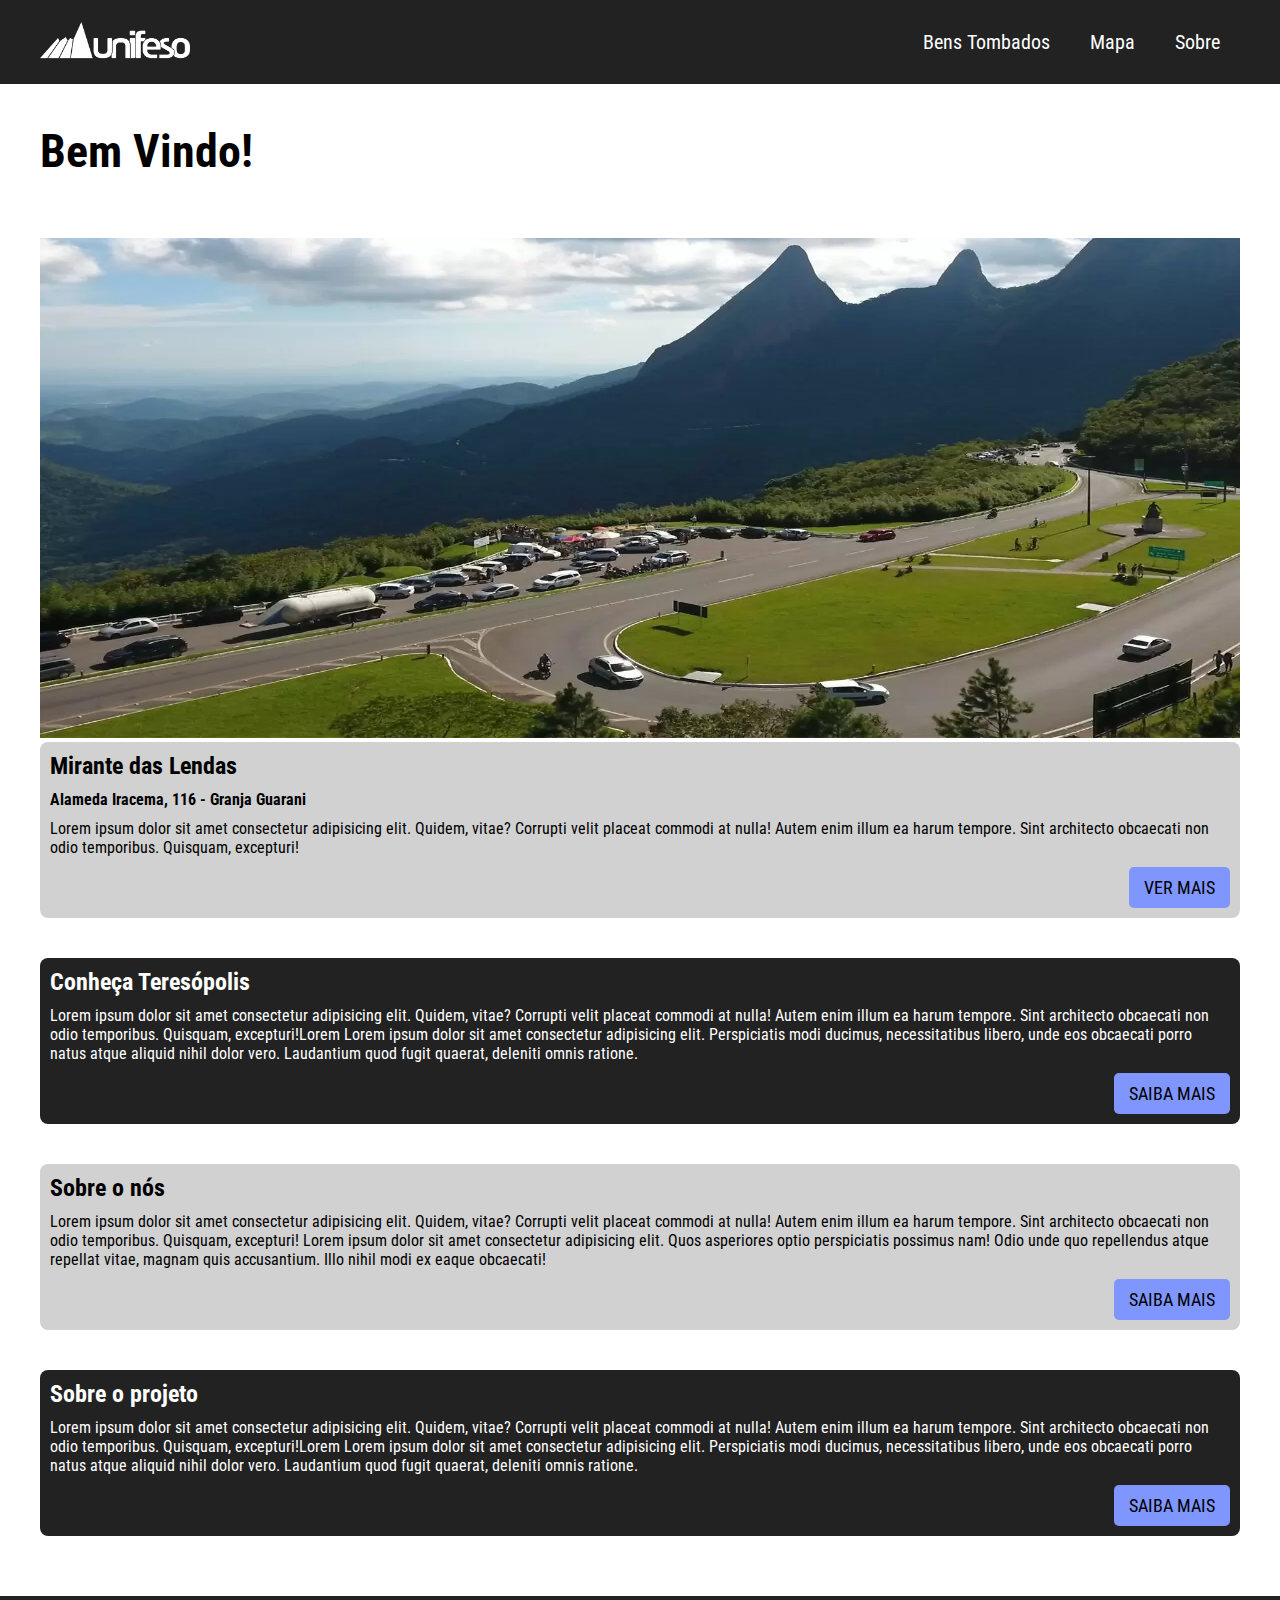
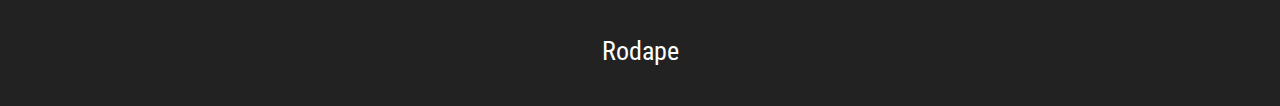
<file: index.html>
<!DOCTYPE html>
<html lang="pt-br">

<head>
  <meta charset="UTF-8">
  <meta http-equiv="X-UA-Compatible" content="IE=edge">
  <meta name="viewport" content="width=device-width, initial-scale=1.0">
  <link rel="stylesheet" href="css/home.css">
  <link rel="preconnect" href="https://fonts.googleapis.com">
  <link rel="preconnect" href="https://fonts.gstatic.com" crossorigin>
  <link href="https://fonts.googleapis.com/css2?family=Roboto+Condensed:wght@300;400;700&display=swap" rel="stylesheet">
  <title>Bens Tombados</title>
</head>

<body>
  <header class="menu-bg">
    <div class="menu">
      <div class="logo-menu">
        <a href="index.html"><img src="img/UNIFESO-BRANCO.png" alt=""></a>
      </div>
      <nav class="menu-nav">
        <ul class="menuu">
          <li><a href="bens-tomb.html">Bens Tombados</a></li>
          <li><a href="mapa.html">Mapa</a></li>
          <li><a class="abri-sub-menu" href="#">Sobre</a>
          <ul class="sub-menu d-none">
            <a href="unifeso.html">Unifeso</a>
            <a href="estatisticas.html">Projeto</a>
          </ul>
        </li>
        </ul>
        <div class="mobile">
          <span class="menu-mobile"></span>
        </div>
      </nav>
    </div>
  </header>
  <main>
    <div class="container">
      <h1 class="titulo">Bem Vindo!</h1>
      <div class="mapa flex-home">
        <img src="img/home.webp" alt="">
        <div class="flex-home-info">
          <div class="infos-endereco">
            <div class="">
              <h2 class="mb-1">Mirante das Lendas</h2>
              <div class="">
                <div>
                  <p class="mb-1 bold">Alameda Iracema, 116 - Granja Guarani</p>
                  <p class="mb-1">Lorem ipsum dolor sit amet consectetur adipisicing elit. Quidem, vitae? Corrupti velit placeat commodi at nulla! Autem enim illum ea harum tempore. Sint architecto obcaecati non odio temporibus. Quisquam, excepturi!</p>
                </div>
                <div class="btn-home">
                  <button>VER MAIS</button>
                </div>
              </div>
            </div>
          </div>
        </div>
      </div>
      <div class="flex-home-info-black">
        <div class="infos-endereco">
          <div class="">
            <h2 class="mb-1">Conheça Teresópolis</h2>
            <div class="">
              <div>
                <p class="mb-1">Lorem ipsum dolor sit amet consectetur adipisicing elit. Quidem, vitae? Corrupti velit placeat commodi at nulla! Autem enim illum ea harum tempore. Sint architecto obcaecati non odio temporibus. Quisquam, excepturi!Lorem Lorem ipsum dolor sit amet consectetur adipisicing elit. Perspiciatis modi ducimus, necessitatibus libero, unde eos obcaecati porro natus atque aliquid nihil dolor vero. Laudantium quod fugit quaerat, deleniti omnis ratione.</p>
              </div>
              <div class="btn-home">
                <button>SAIBA MAIS</button>
              </div>
            </div>
          </div>
        </div>
      </div>
      <div class="flex-home-info ajute-m">
        <div class="infos-endereco">
          <div class="">
            <h2 class="mb-1">Sobre o nós</h2>
            <div class="">
              <div>
                <p class="mb-1">Lorem ipsum dolor sit amet consectetur adipisicing elit. Quidem, vitae? Corrupti velit placeat commodi at nulla! Autem enim illum ea harum tempore. Sint architecto obcaecati non odio temporibus. Quisquam, excepturi! Lorem ipsum dolor sit amet consectetur adipisicing elit. Quos asperiores optio perspiciatis possimus nam! Odio unde quo repellendus atque repellat vitae, magnam quis accusantium. Illo nihil modi ex eaque obcaecati!</p>
              </div>
              <div class="btn-home">
                <button>SAIBA MAIS</button>
              </div>
            </div>
          </div>
        </div>
      </div>
      <div class="flex-home-info-black">
        <div class="infos-endereco">
          <div class="">
            <h2 class="mb-1">Sobre o projeto</h2>
            <div class="">
              <div>
                <p class="mb-1">Lorem ipsum dolor sit amet consectetur adipisicing elit. Quidem, vitae? Corrupti velit placeat commodi at nulla! Autem enim illum ea harum tempore. Sint architecto obcaecati non odio temporibus. Quisquam, excepturi!Lorem Lorem ipsum dolor sit amet consectetur adipisicing elit. Perspiciatis modi ducimus, necessitatibus libero, unde eos obcaecati porro natus atque aliquid nihil dolor vero. Laudantium quod fugit quaerat, deleniti omnis ratione.</p>
              </div>
              <div class="btn-home">
                <button>SAIBA MAIS</button>
              </div>
            </div>
          </div>
        </div>
      </div>
    </div>
  </main>
  <footer>
    <p>Rodape</p>
  </footer>
  <script src="js.js"></script>
</body>

</html>
</file>
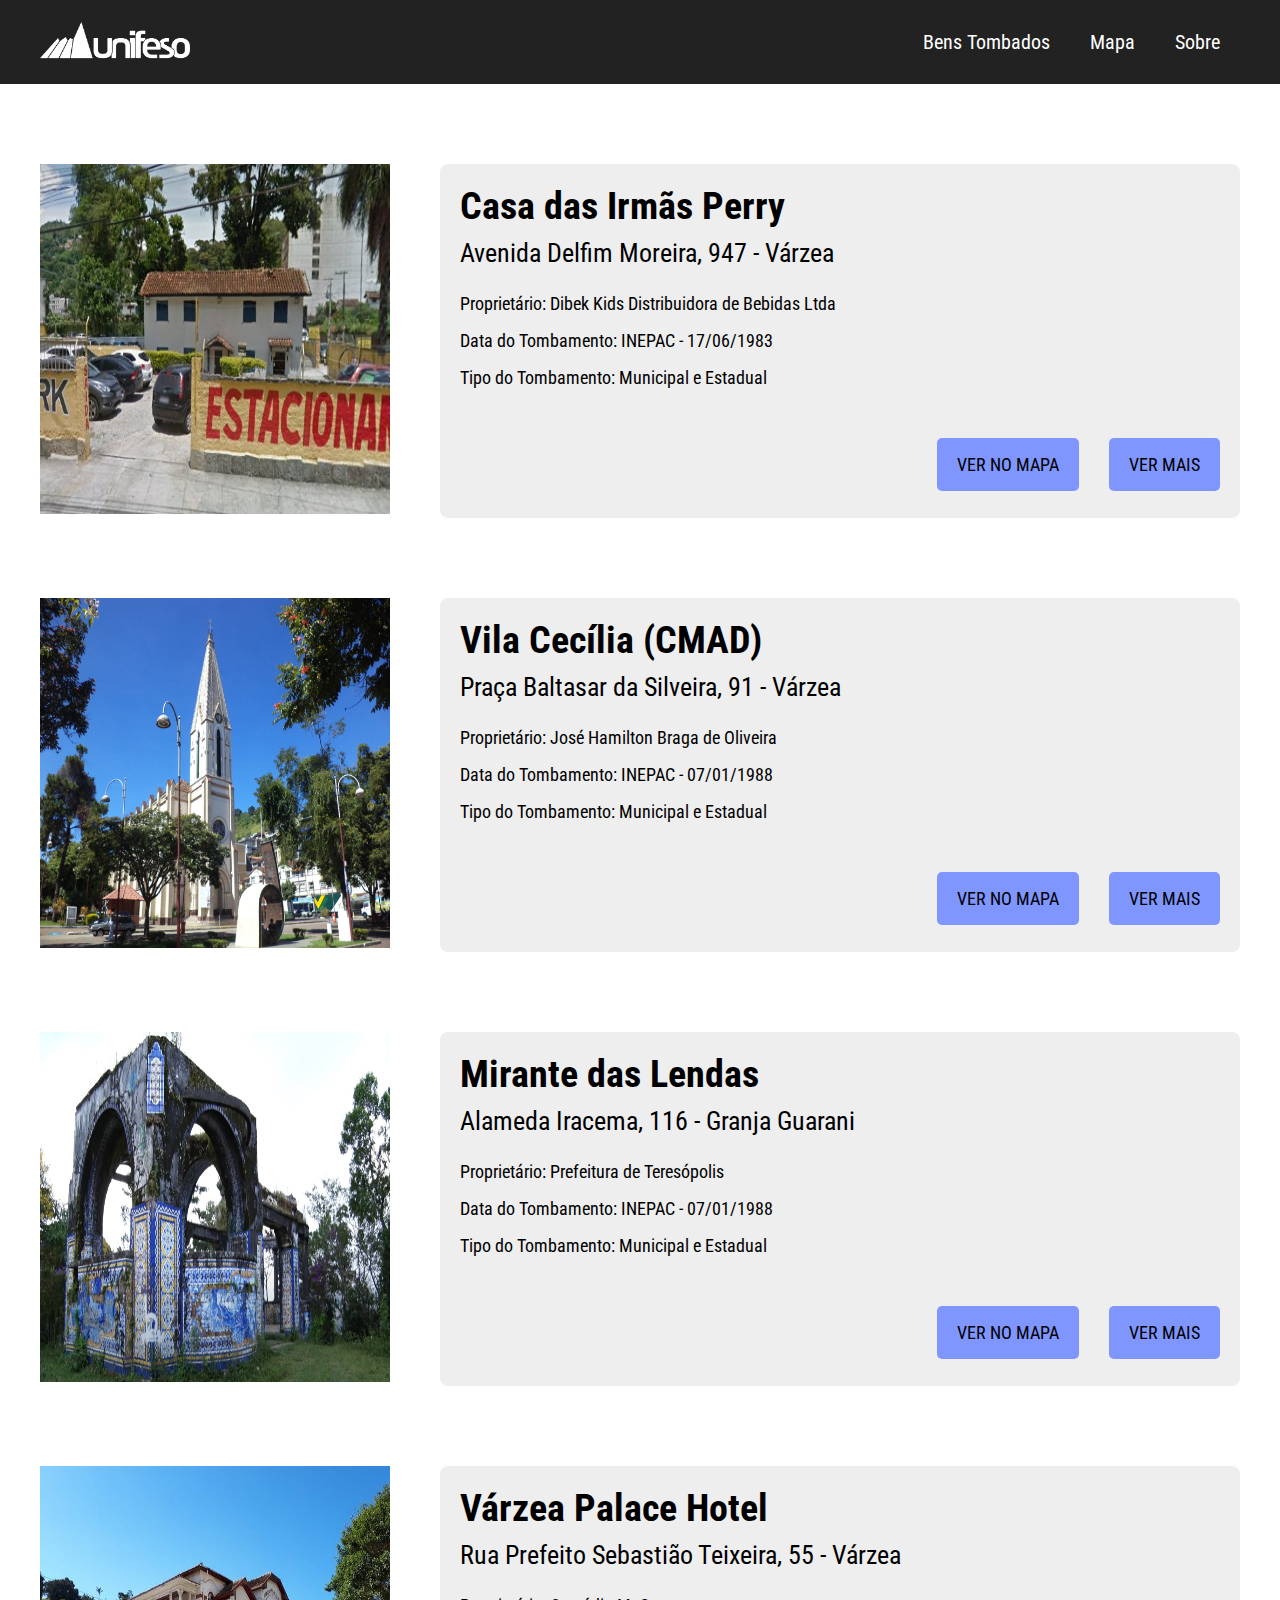
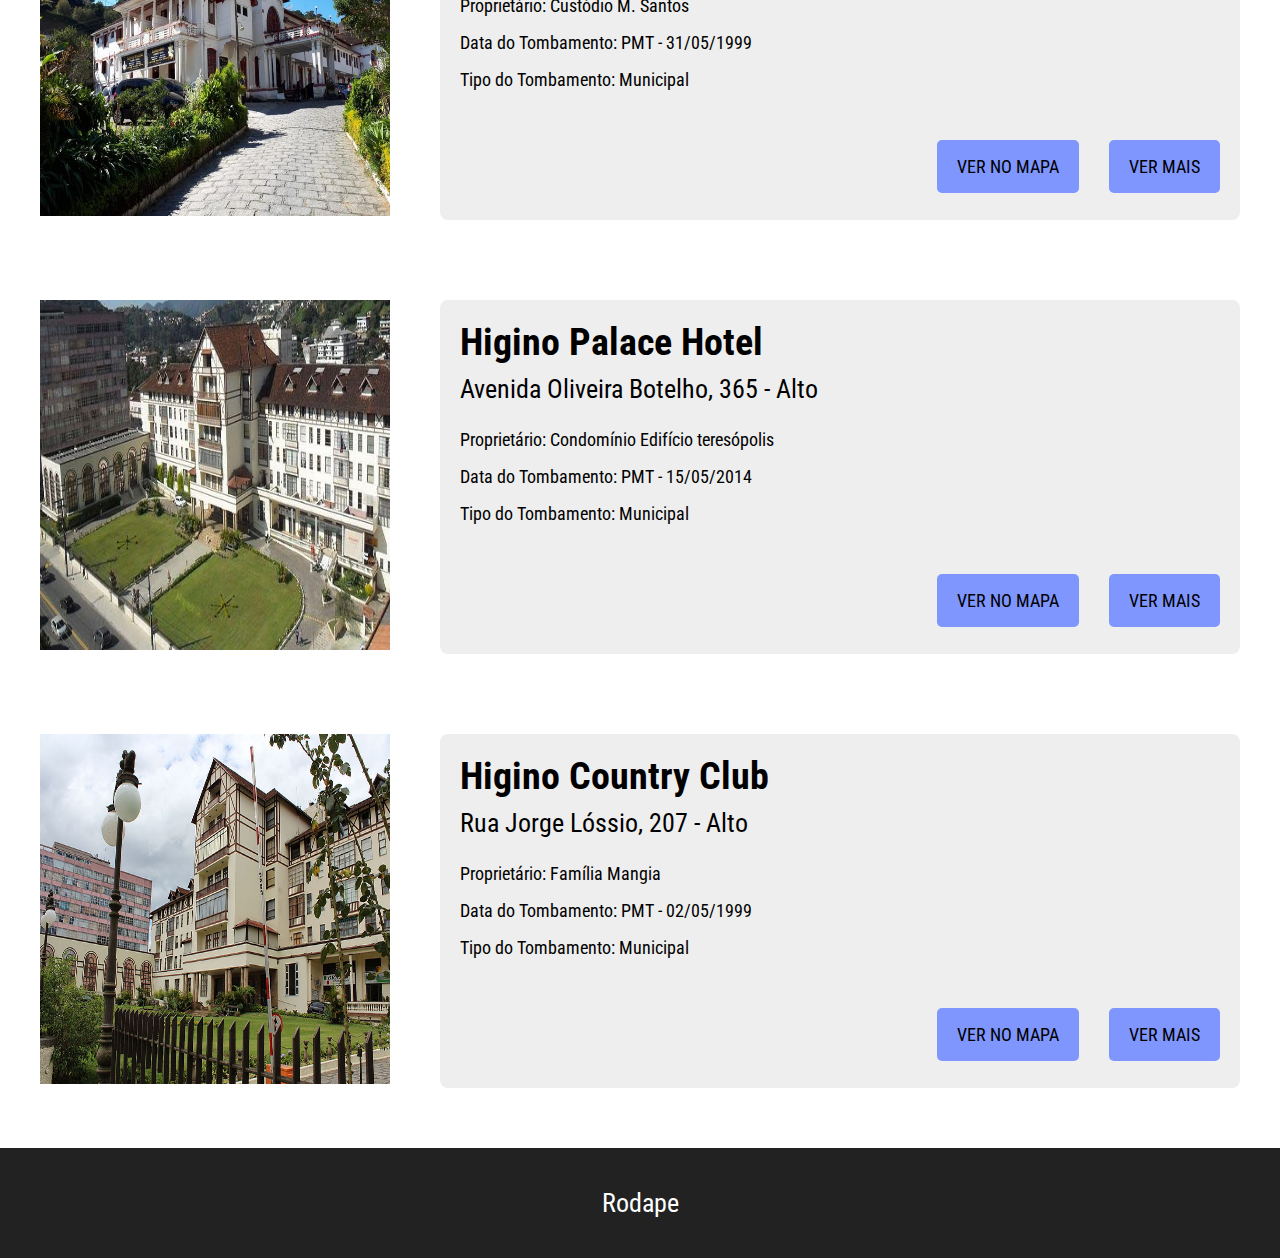
<file: bens-tomb.html>
<!DOCTYPE html>
<html lang="pt-br">

<head>
  <meta charset="UTF-8">
  <meta http-equiv="X-UA-Compatible" content="IE=edge">
  <meta name="viewport" content="width=device-width, initial-scale=1.0">
  <link rel="stylesheet" href="css/bens-tomabados.css">
  <link rel="preconnect" href="https://fonts.googleapis.com">
  <link rel="preconnect" href="https://fonts.gstatic.com" crossorigin>
  <link href="https://fonts.googleapis.com/css2?family=Roboto+Condensed:wght@300;400;700&display=swap" rel="stylesheet">
  <title>Bens Tombados</title>
</head>

<body>
  <header class="menu-bg">
    <div class="menu">
      <div class="logo-menu">
        <a href="index.html"><img src="img/UNIFESO-BRANCO.png" alt=""></a>
      </div>
      <nav class="menu-nav">
        <ul class="menuu">
          <li><a href="index.html">Bens Tombados</a></li>
          <li><a href="mapa.html">Mapa</a></li>
          <li><a class="abri-sub-menu" href="#">Sobre</a>
          <ul class="sub-menu d-none">
            <a href="unifeso.html">Unifeso</a>
            <a href="estatisticas.html">Projeto</a>
          </ul>
        </li>
        </ul>
        <div class="mobile">
          <span class="menu-mobile"></span>
        </div>
      </nav>
    </div>
  </header>
  <main>
    <div class="container">
      <div class="conteudo-lista">
        <div class="conteudo-img">
          <img src="img/img-patri2.jfif" alt="">
        </div>
        <div class="conteudo-info">
          <div class="info-endereco">
            <h2>Casa das Irmãs Perry</h2>
            <p>Avenida Delfim Moreira, 947 - Várzea</p>
          </div>
          <div class="info-adicional">
            <p>Proprietário: Dibek Kids Distribuidora de Bebidas Ltda</p>
            <p>Data do Tombamento: INEPAC - 17/06/1983</p>
            <p>Tipo do Tombamento: Municipal e Estadual </p>
          </div>
          <div class="info-botoes">
            <a class="botao-nav" href="galeria.html"> VER NO MAPA</a>
            <button>VER MAIS</button>
          </div>
        </div>
      </div>
      <div class="conteudo-lista">
        <div class="conteudo-img">
          <img src="img/img4-patri.jpg" alt="">
        </div>
        <div class="conteudo-info">
          <div class="info-endereco">
            <h2>Vila Cecília (CMAD)</h2>
            <p>Praça Baltasar da Silveira, 91 - Várzea</p>
          </div>
          <div class="info-adicional">
            <p>Proprietário: José Hamilton Braga de Oliveira</p>
            <p>Data do Tombamento: INEPAC - 07/01/1988</p>
            <p>Tipo do Tombamento: Municipal e Estadual </p>
          </div>
          <div class="info-botoes">
            <a class="botao-nav" href="galeria.html"> VER NO MAPA</a>
            <button>VER MAIS</button>
          </div>
        </div>
      </div>
      <div class="conteudo-lista">
        <div class="conteudo-img">
          <img src="img/img5-patri.jfif" alt="">
        </div>
        <div class="conteudo-info">
          <div class="info-endereco">
            <h2>Mirante das Lendas</h2>
            <p>Alameda Iracema, 116 - Granja Guarani</p>
          </div>
          <div class="info-adicional">
            <p>Proprietário: Prefeitura de Teresópolis</p>
            <p>Data do Tombamento: INEPAC - 07/01/1988</p>
            <p>Tipo do Tombamento: Municipal e Estadual </p>
          </div>
          <div class="info-botoes">
            <a class="botao-nav" href="galeria.html"> VER NO MAPA</a>
            <button>VER MAIS</button>
          </div>
        </div>
      </div>
      <div class="conteudo-lista">
        <div class="conteudo-img">
          <img src="img/img3-patri.jfif" alt="">
        </div>
        <div class="conteudo-info">
          <div class="info-endereco">
            <h2>Várzea Palace Hotel</h2>
            <p>Rua Prefeito Sebastião Teixeira, 55 - Várzea</p>
          </div>
          <div class="info-adicional">
            <p>Proprietário: Custódio M. Santos</p>
            <p>Data do Tombamento: PMT - 31/05/1999</p>
            <p>Tipo do Tombamento: Municipal</p>
          </div>
          <div class="info-botoes">
            <button>VER NO MAPA</button>
            <button>VER MAIS</button>
          </div>
        </div>
      </div>
      <div class="conteudo-lista">
        <div class="conteudo-img">
          <img src="img/img2-patri.jfif" alt="">
        </div>
        <div class="conteudo-info">
          <div class="info-endereco">
            <h2>Higino Palace Hotel</h2>
            <p>Avenida Oliveira Botelho, 365 - Alto</p>
          </div>
          <div class="info-adicional">
            <p>Proprietário: Condomínio Edifício teresópolis</p>
            <p>Data do Tombamento: PMT - 15/05/2014</p>
            <p>Tipo do Tombamento: Municipal</p>
          </div>
          <div class="info-botoes">
            <button>VER NO MAPA</button>
            <button>VER MAIS</button>
          </div>
        </div>
      </div>
      <div class="conteudo-lista">
        <div class="conteudo-img">
          <img src="img/img6-patri.jpg" alt="">
        </div>
        <div class="conteudo-info">
          <div class="info-endereco">
            <h2>Higino Country Club</h2>
            <p>Rua Jorge Lóssio, 207 - Alto</p>
          </div>
          <div class="info-adicional">
            <p>Proprietário: Família Mangia</p>
            <p>Data do Tombamento: PMT - 02/05/1999</p>
            <p>Tipo do Tombamento: Municipal</p>
          </div>
          <div class="info-botoes">
            <button>VER NO MAPA</button>
            <button>VER MAIS</button>
          </div>
        </div>
      </div>
    </div>
  </main>
  <footer>
    <p>Rodape</p>
  </footer>

  <script src="js.js"></script>
</body>

</html>
</file>
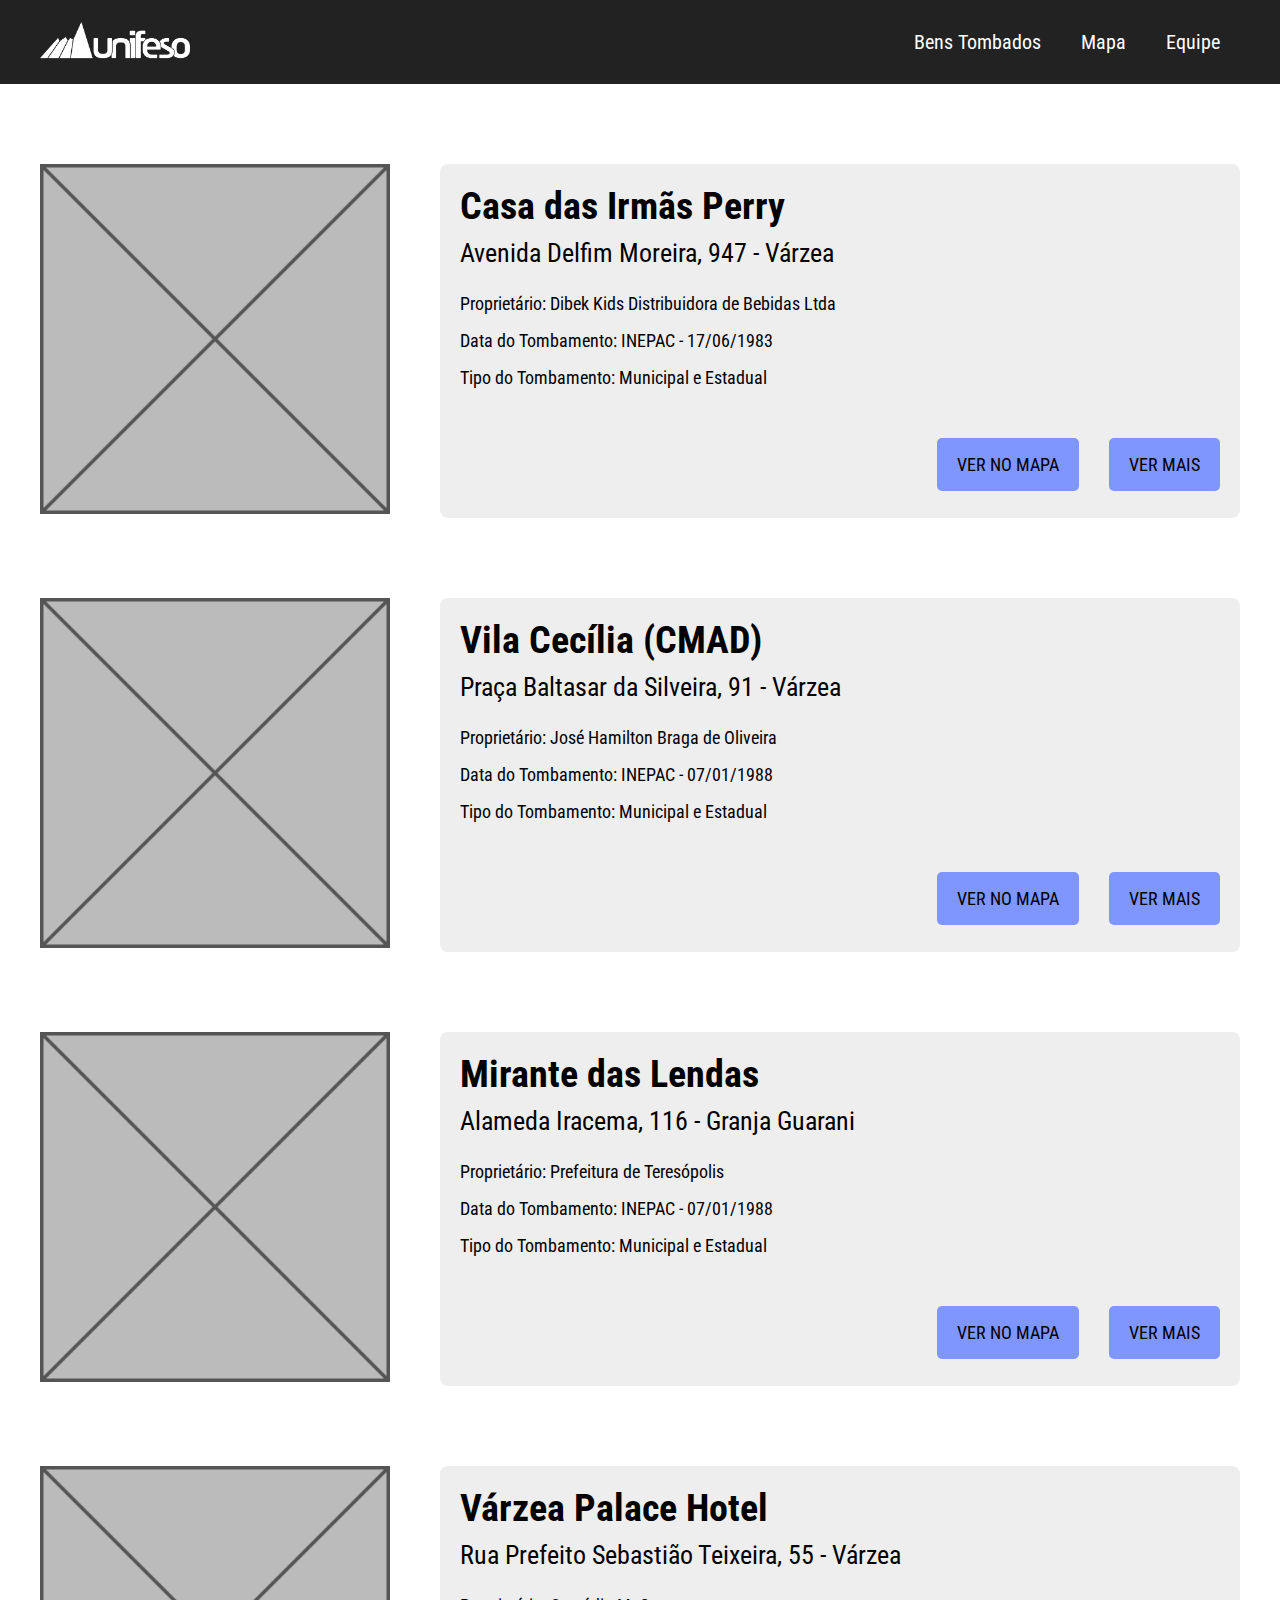
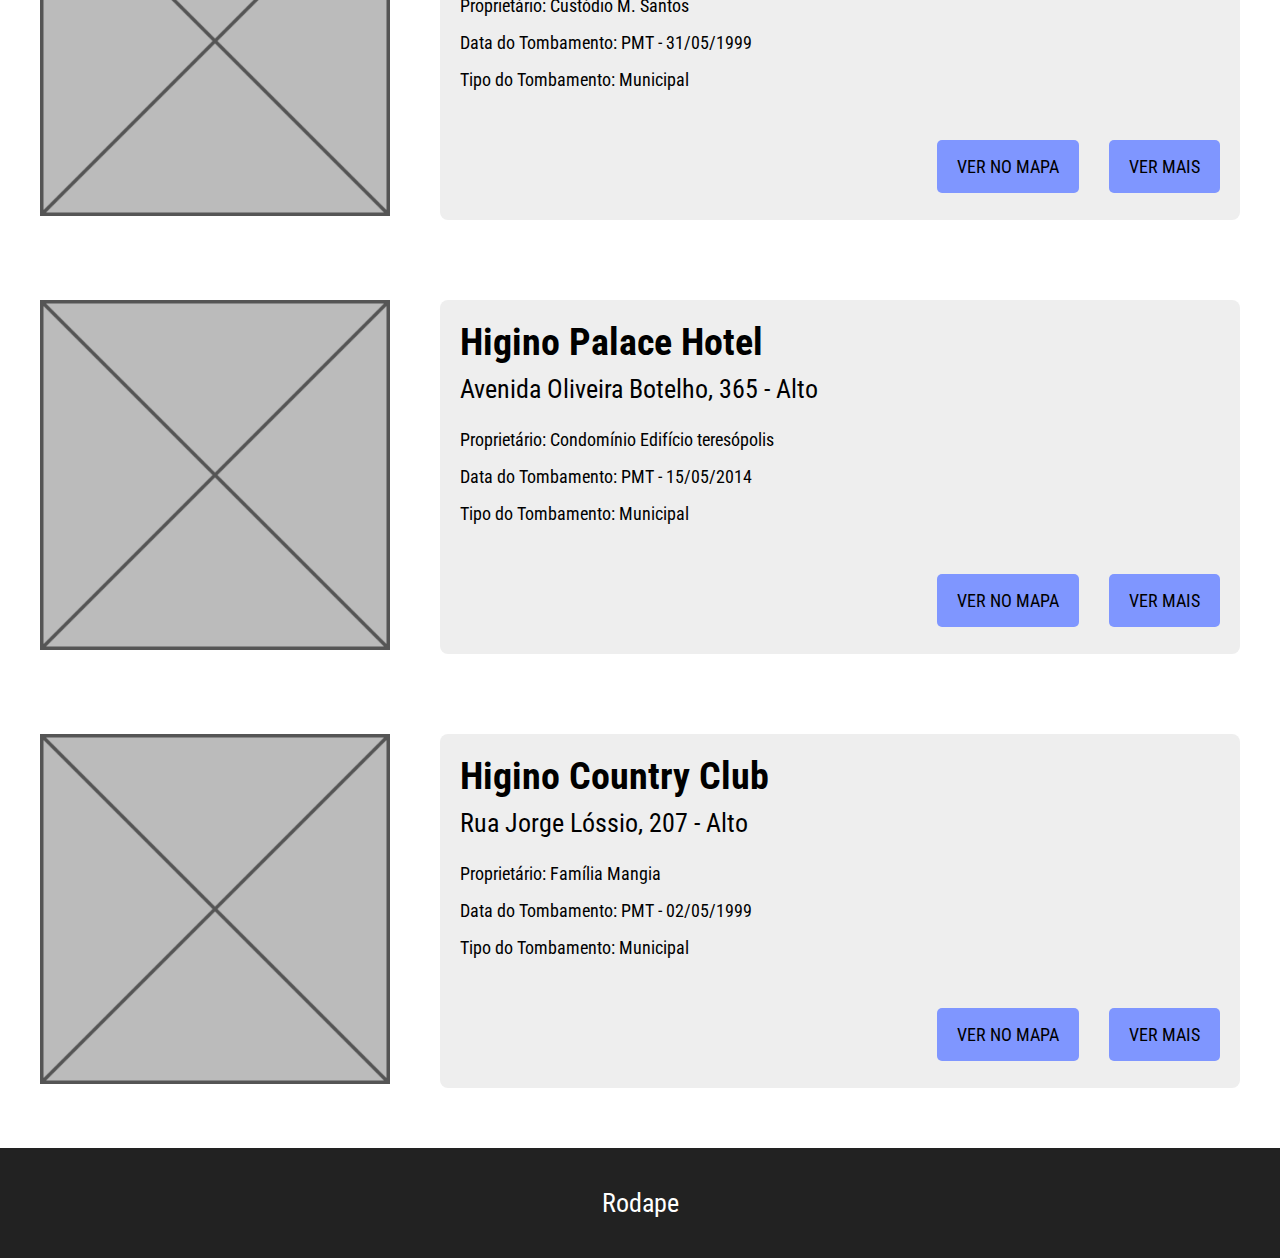
<file: bens-tombados.html>
<!DOCTYPE html>
<html lang="pt-br">

<head>
  <meta charset="UTF-8">
  <meta http-equiv="X-UA-Compatible" content="IE=edge">
  <meta name="viewport" content="width=device-width, initial-scale=1.0">
  <link rel="stylesheet" href="css/bens-tomabados.css">
  <link rel="preconnect" href="https://fonts.googleapis.com">
  <link rel="preconnect" href="https://fonts.gstatic.com" crossorigin>
  <link href="https://fonts.googleapis.com/css2?family=Roboto+Condensed:wght@300;400;700&display=swap" rel="stylesheet">
  <title>Bens Tombados</title>
</head>

<body>
  <header class="menu-bg">
    <div class="menu">
      <div class="logo-menu">
        <a href="bens-tombados.html"><img src="img/UNIFESO-BRANCO.png" alt=""></a>
      </div>
      <nav class="menu-nav">
        <ul>
          <li><a href="bens-tombados.html">Bens Tombados</a></li>
          <li><a href="mapa.html">Mapa</a></li>
          <li><a href="equipe.html">Equipe</a></li>
        </ul>
      </nav>
    </div>
  </header>
  <main>
    <div class="container">
      <div class="conteudo-lista">
        <div class="conteudo-img">
          <img src="img/foto.png" alt="">
        </div>
        <div class="conteudo-info">
          <div class="info-endereco">
            <h2>Casa das Irmãs Perry</h2>
            <p>Avenida Delfim Moreira, 947 - Várzea</p>
          </div>
          <div class="info-adicional">
            <p>Proprietário: Dibek Kids Distribuidora de Bebidas Ltda</p>
            <p>Data do Tombamento: INEPAC - 17/06/1983</p>
            <p>Tipo do Tombamento: Municipal e Estadual </p>
          </div>
          <div class="info-botoes">
            <a class="botao-nav" href="galeria.html"> VER NO MAPA</a>
            <button>VER MAIS</button>
          </div>
        </div>
      </div>
      <div class="conteudo-lista">
        <div class="conteudo-img">
          <img src="img/foto.png" alt="">
        </div>
        <div class="conteudo-info">
          <div class="info-endereco">
            <h2>Vila Cecília (CMAD)</h2>
            <p>Praça Baltasar da Silveira, 91 - Várzea</p>
          </div>
          <div class="info-adicional">
            <p>Proprietário: José Hamilton Braga de Oliveira</p>
            <p>Data do Tombamento: INEPAC - 07/01/1988</p>
            <p>Tipo do Tombamento: Municipal e Estadual </p>
          </div>
          <div class="info-botoes">
            <a class="botao-nav" href="galeria.html"> VER NO MAPA</a>
            <button>VER MAIS</button>
          </div>
        </div>
      </div>
      <div class="conteudo-lista">
        <div class="conteudo-img">
          <img src="img/foto.png" alt="">
        </div>
        <div class="conteudo-info">
          <div class="info-endereco">
            <h2>Mirante das Lendas</h2>
            <p>Alameda Iracema, 116 - Granja Guarani</p>
          </div>
          <div class="info-adicional">
            <p>Proprietário: Prefeitura de Teresópolis</p>
            <p>Data do Tombamento: INEPAC - 07/01/1988</p>
            <p>Tipo do Tombamento: Municipal e Estadual </p>
          </div>
          <div class="info-botoes">
            <a class="botao-nav" href="galeria.html"> VER NO MAPA</a>
            <button>VER MAIS</button>
          </div>
        </div>
      </div>
      <div class="conteudo-lista">
        <div class="conteudo-img">
          <img src="img/foto.png" alt="">
        </div>
        <div class="conteudo-info">
          <div class="info-endereco">
            <h2>Várzea Palace Hotel</h2>
            <p>Rua Prefeito Sebastião Teixeira, 55 - Várzea</p>
          </div>
          <div class="info-adicional">
            <p>Proprietário: Custódio M. Santos</p>
            <p>Data do Tombamento: PMT - 31/05/1999</p>
            <p>Tipo do Tombamento: Municipal</p>
          </div>
          <div class="info-botoes">
            <button>VER NO MAPA</button>
            <button>VER MAIS</button>
          </div>
        </div>
      </div>
      <div class="conteudo-lista">
        <div class="conteudo-img">
          <img src="img/foto.png" alt="">
        </div>
        <div class="conteudo-info">
          <div class="info-endereco">
            <h2>Higino Palace Hotel</h2>
            <p>Avenida Oliveira Botelho, 365 - Alto</p>
          </div>
          <div class="info-adicional">
            <p>Proprietário: Condomínio Edifício teresópolis</p>
            <p>Data do Tombamento: PMT - 15/05/2014</p>
            <p>Tipo do Tombamento: Municipal</p>
          </div>
          <div class="info-botoes">
            <button>VER NO MAPA</button>
            <button>VER MAIS</button>
          </div>
        </div>
      </div>
      <div class="conteudo-lista">
        <div class="conteudo-img">
          <img src="img/foto.png" alt="">
        </div>
        <div class="conteudo-info">
          <div class="info-endereco">
            <h2>Higino Country Club</h2>
            <p>Rua Jorge Lóssio, 207 - Alto</p>
          </div>
          <div class="info-adicional">
            <p>Proprietário: Família Mangia</p>
            <p>Data do Tombamento: PMT - 02/05/1999</p>
            <p>Tipo do Tombamento: Municipal</p>
          </div>
          <div class="info-botoes">
            <button>VER NO MAPA</button>
            <button>VER MAIS</button>
          </div>
        </div>
      </div>
    </div>
  </main>
  <footer>
    <p>Rodape</p>
  </footer>
</body>

</html>
</file>
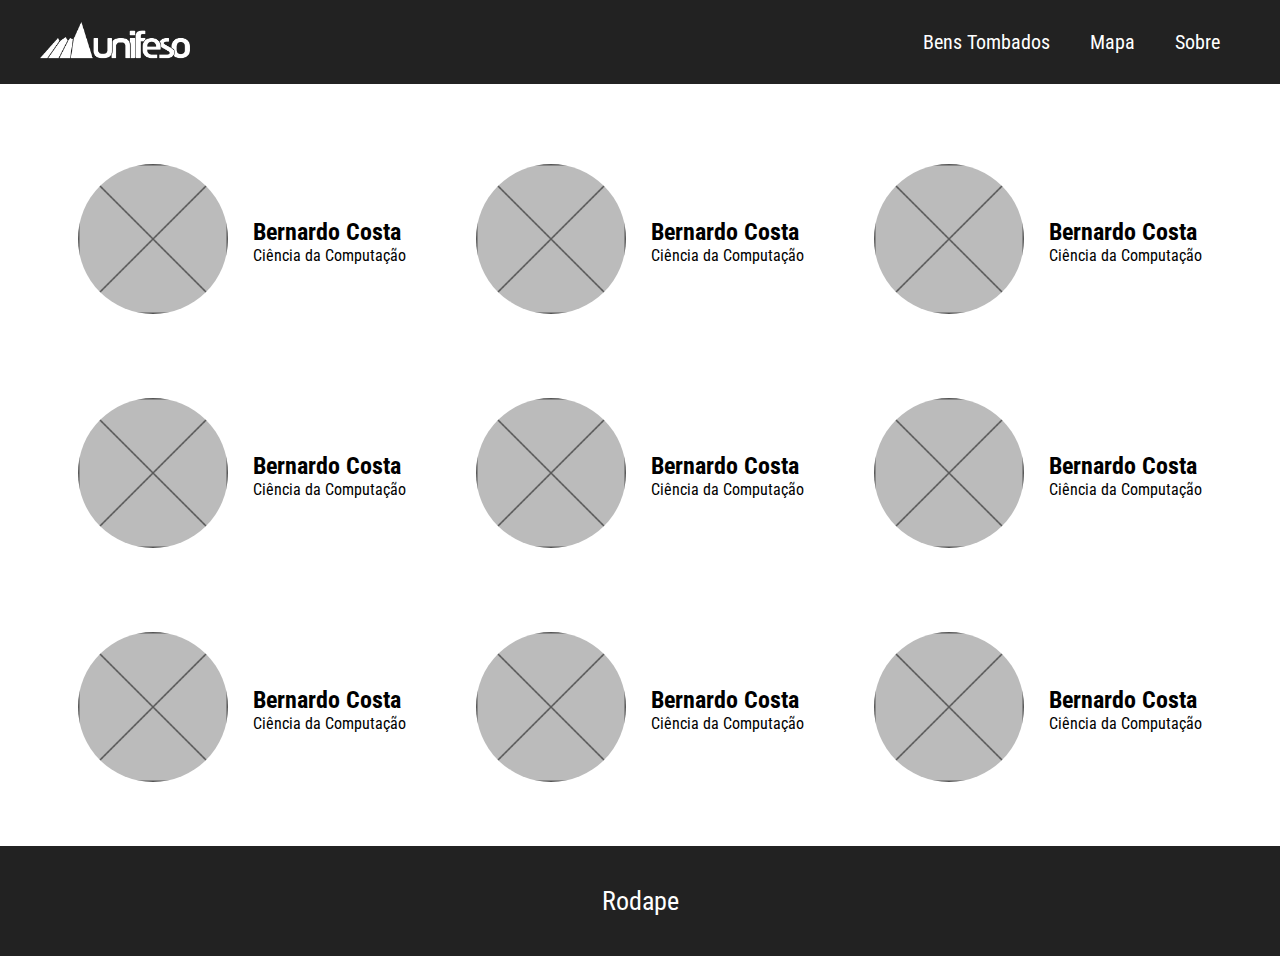
<file: equipe.html>
<!DOCTYPE html>
<html lang="pt-br">

<head>
  <meta charset="UTF-8">
  <meta http-equiv="X-UA-Compatible" content="IE=edge">
  <meta name="viewport" content="width=device-width, initial-scale=1.0">
  <link rel="stylesheet" href="css/equipe.css">
  <link rel="preconnect" href="https://fonts.googleapis.com">
  <link rel="preconnect" href="https://fonts.gstatic.com" crossorigin>
  <link href="https://fonts.googleapis.com/css2?family=Roboto+Condensed:wght@300;400;700&display=swap" rel="stylesheet">
  <title>Equipe</title>
</head>

<body>
  <header class="menu-bg">
    <div class="menu">
      <div class="logo-menu">
        <a href="index.html"><img src="img/UNIFESO-BRANCO.png" alt=""></a>
      </div>
      <nav class="menu-nav">
        <ul class="menuu">
          <li><a href="bens-tomb.html">Bens Tombados</a></li>
          <li><a href="mapa.html">Mapa</a></li>
          <li><a class="abri-sub-menu" href="#">Sobre</a>
          <ul class="sub-menu d-none">
            <a href="unifeso.html">Unifeso</a>
            <a href="estatisticas.html">Projeto</a>
          </ul>
        </li>
        </ul>
        <div class="mobile">
          <span class="menu-mobile"></span>
        </div>
      </nav>
    </div>
  </header>
  <main>
    <div class="container">
      <div class="secao-equipe">
        <div class="div-equipe">
          <div class="foto-equipe">
            <img src="img/foto.png" alt="">
          </div>
          <div class="info-equipe">
            <h2>Bernardo Costa</h2>
            <p>Ciência da Computação</p>
          </div>
        </div>
        <div class="div-equipe">
          <div class="foto-equipe">
            <img src="img/foto.png" alt="">
          </div>
          <div class="info-equipe">
            <h2>Bernardo Costa</h2>
            <p>Ciência da Computação</p>
          </div>
        </div>
        <div class="div-equipe">
          <div class="foto-equipe">
            <img src="img/foto.png" alt="">
          </div>
          <div class="info-equipe">
            <h2>Bernardo Costa</h2>
            <p>Ciência da Computação</p>
          </div>
        </div>
      </div>
      <div class="secao-equipe">
        <div class="div-equipe">
          <div class="foto-equipe">
            <img src="img/foto.png" alt="">
          </div>
          <div class="info-equipe">
            <h2>Bernardo Costa</h2>
            <p>Ciência da Computação</p>
          </div>
        </div>
        <div class="div-equipe">
          <div class="foto-equipe">
            <img src="img/foto.png" alt="">
          </div>
          <div class="info-equipe">
            <h2>Bernardo Costa</h2>
            <p>Ciência da Computação</p>
          </div>
        </div>
        <div class="div-equipe">
          <div class="foto-equipe">
            <img src="img/foto.png" alt="">
          </div>
          <div class="info-equipe">
            <h2>Bernardo Costa</h2>
            <p>Ciência da Computação</p>
          </div>
        </div>
      </div>
      <div class="secao-equipe">
        <div class="div-equipe">
          <div class="foto-equipe">
            <img src="img/foto.png" alt="">
          </div>
          <div class="info-equipe">
            <h2>Bernardo Costa</h2>
            <p>Ciência da Computação</p>
          </div>
        </div>
        <div class="div-equipe">
          <div class="foto-equipe">
            <img src="img/foto.png" alt="">
          </div>
          <div class="info-equipe">
            <h2>Bernardo Costa</h2>
            <p>Ciência da Computação</p>
          </div>
        </div>
        <div class="div-equipe">
          <div class="foto-equipe">
            <img src="img/foto.png" alt="">
          </div>
          <div class="info-equipe">
            <h2>Bernardo Costa</h2>
            <p>Ciência da Computação</p>
          </div>
        </div>
      </div>
    </div>
  </main>
  <footer>
    <p>Rodape</p>
  </footer>
  <script src="js.js"></script>
</body>

</html>
</file>
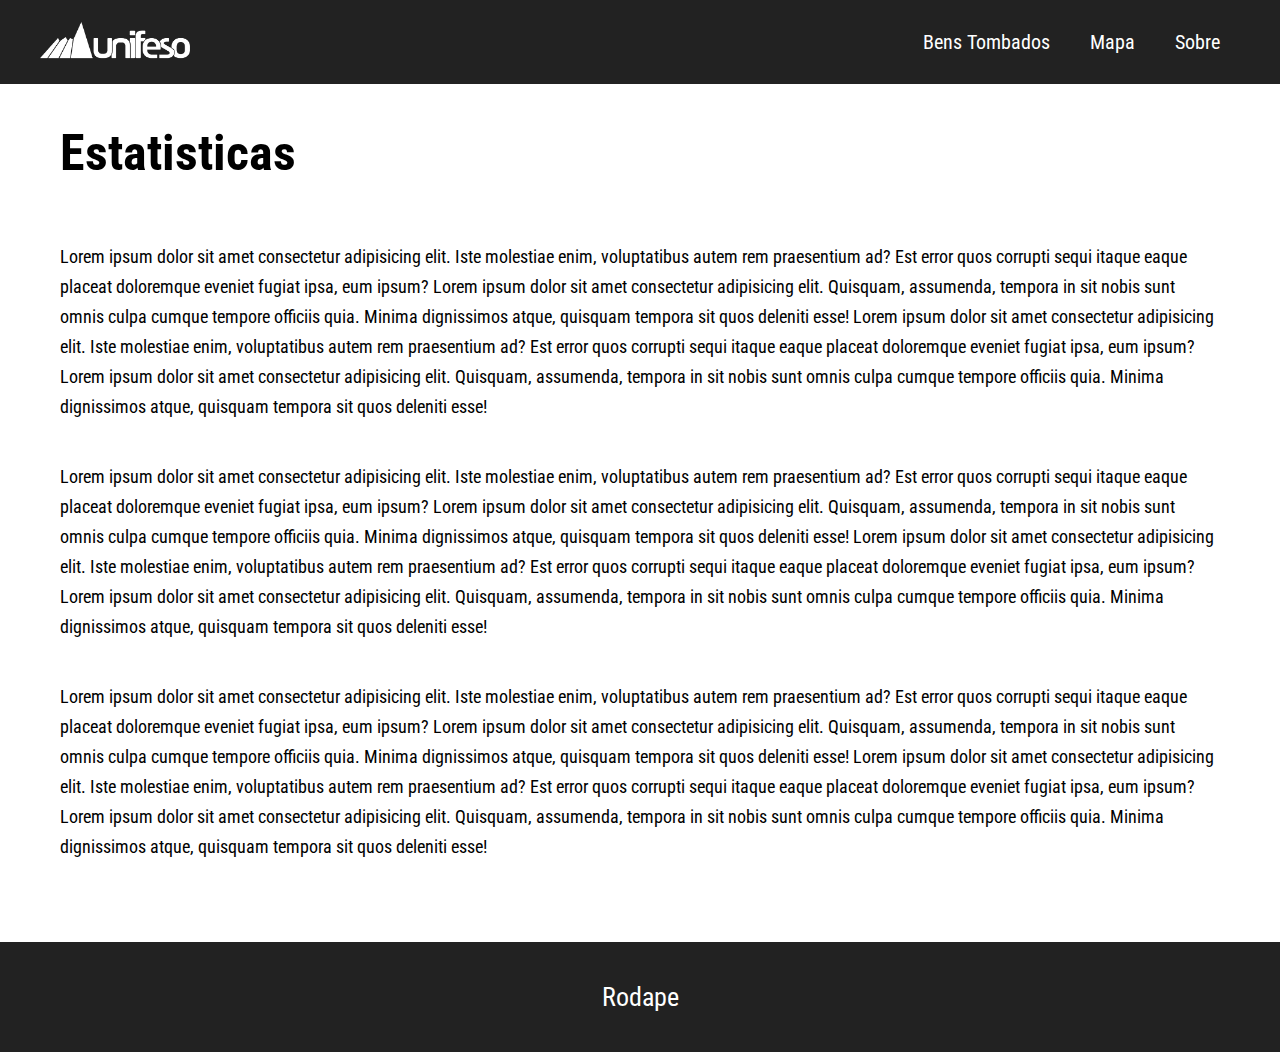
<file: estatisticas.html>
<!DOCTYPE html>
<html lang="pt-br">

<head>
  <meta charset="UTF-8">
  <meta http-equiv="X-UA-Compatible" content="IE=edge">
  <meta name="viewport" content="width=device-width, initial-scale=1.0">
  <link rel="stylesheet" href="css/unifeso.css">
  <link rel="preconnect" href="https://fonts.googleapis.com">
  <link rel="preconnect" href="https://fonts.gstatic.com" crossorigin>
  <link href="https://fonts.googleapis.com/css2?family=Roboto+Condensed:wght@300;400;700&display=swap" rel="stylesheet">
  <title>Bens Tombados</title>
</head>

<body>
  <header class="menu-bg">
    <div class="menu">
      <div class="logo-menu">
        <a href="index.html"><img src="img/UNIFESO-BRANCO.png" alt=""></a>
      </div>
      <nav class="menu-nav">
        <ul class="menuu">
          <li><a href="bens-tomb.html">Bens Tombados</a></li>
          <li><a href="mapa.html">Mapa</a></li>
          <li><a class="abri-sub-menu" href="#">Sobre</a>
          <ul class="sub-menu d-none">
            <a href="unifeso.html">Unifeso</a>
            <a href="estatisticas.html">Projeto</a>
          </ul>
        </li>
        </ul>
        <div class="mobile">
          <span class="menu-mobile"></span>
        </div>
      </nav>
    </div>
  </header>
  <main>
    <div class="container">
      <div>
        <h1 class="titulo">Estatisticas</h1>
      </div>
      <div>
        <p class="texto-p">Lorem ipsum dolor sit amet consectetur adipisicing elit. Iste molestiae enim, voluptatibus autem rem praesentium ad? Est error quos corrupti sequi itaque eaque placeat doloremque eveniet fugiat ipsa, eum ipsum? Lorem ipsum dolor sit amet consectetur adipisicing elit. Quisquam, assumenda, tempora in sit nobis sunt omnis culpa cumque tempore officiis quia. Minima dignissimos atque, quisquam tempora sit quos deleniti esse!
          Lorem ipsum dolor sit amet consectetur adipisicing elit. Iste molestiae enim, voluptatibus autem rem praesentium ad? Est error quos corrupti sequi itaque eaque placeat doloremque eveniet fugiat ipsa, eum ipsum? Lorem ipsum dolor sit amet consectetur adipisicing elit. Quisquam, assumenda, tempora in sit nobis sunt omnis culpa cumque tempore officiis quia. Minima dignissimos atque, quisquam tempora sit quos deleniti esse!
        </p>
        <p class="texto-p">Lorem ipsum dolor sit amet consectetur adipisicing elit. Iste molestiae enim, voluptatibus autem rem praesentium ad? Est error quos corrupti sequi itaque eaque placeat doloremque eveniet fugiat ipsa, eum ipsum? Lorem ipsum dolor sit amet consectetur adipisicing elit. Quisquam, assumenda, tempora in sit nobis sunt omnis culpa cumque tempore officiis quia. Minima dignissimos atque, quisquam tempora sit quos deleniti esse!
          Lorem ipsum dolor sit amet consectetur adipisicing elit. Iste molestiae enim, voluptatibus autem rem praesentium ad? Est error quos corrupti sequi itaque eaque placeat doloremque eveniet fugiat ipsa, eum ipsum? Lorem ipsum dolor sit amet consectetur adipisicing elit. Quisquam, assumenda, tempora in sit nobis sunt omnis culpa cumque tempore officiis quia. Minima dignissimos atque, quisquam tempora sit quos deleniti esse!
        </p>
        <p class="texto-p">Lorem ipsum dolor sit amet consectetur adipisicing elit. Iste molestiae enim, voluptatibus autem rem praesentium ad? Est error quos corrupti sequi itaque eaque placeat doloremque eveniet fugiat ipsa, eum ipsum? Lorem ipsum dolor sit amet consectetur adipisicing elit. Quisquam, assumenda, tempora in sit nobis sunt omnis culpa cumque tempore officiis quia. Minima dignissimos atque, quisquam tempora sit quos deleniti esse!
          Lorem ipsum dolor sit amet consectetur adipisicing elit. Iste molestiae enim, voluptatibus autem rem praesentium ad? Est error quos corrupti sequi itaque eaque placeat doloremque eveniet fugiat ipsa, eum ipsum? Lorem ipsum dolor sit amet consectetur adipisicing elit. Quisquam, assumenda, tempora in sit nobis sunt omnis culpa cumque tempore officiis quia. Minima dignissimos atque, quisquam tempora sit quos deleniti esse!
        </p>
      </div>
    </div>
    </div>
  </main>
  <footer>
    <p>Rodape</p>
  </footer>
  <script src="js.js"></script>
</body>

</html>
</file>
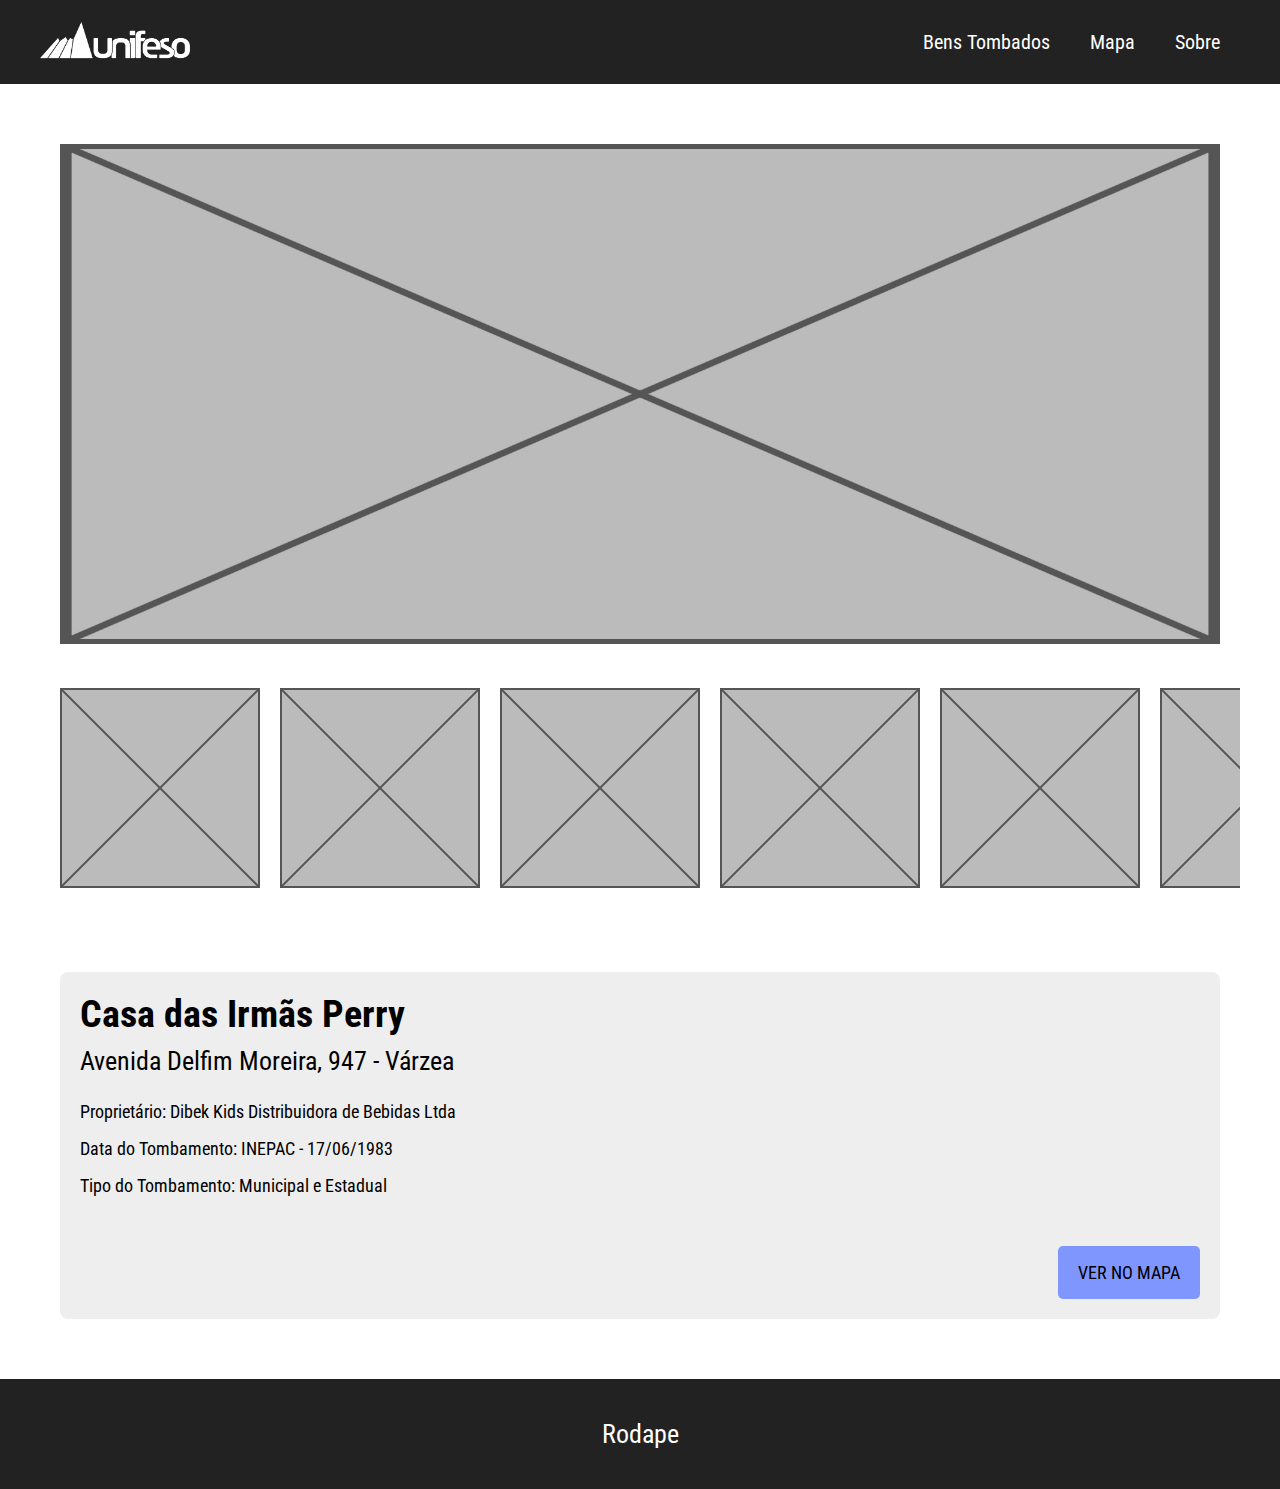
<file: galeria.html>
<!DOCTYPE html>
<html lang="pt-br">

<head>
  <meta charset="UTF-8">
  <meta http-equiv="X-UA-Compatible" content="IE=edge">
  <meta name="viewport" content="width=device-width, initial-scale=1.0">
  <link rel="stylesheet" href="css/galeria.css">
  <link rel="preconnect" href="https://fonts.googleapis.com">
  <link rel="preconnect" href="https://fonts.gstatic.com" crossorigin>
  <link href="https://fonts.googleapis.com/css2?family=Roboto+Condensed:wght@300;400;700&display=swap" rel="stylesheet">
  <title>Bens Tombados</title>
</head>

<body>
  <header class="menu-bg">
    <div class="menu">
      <div class="logo-menu">
        <a href="index.html"><img src="img/UNIFESO-BRANCO.png" alt=""></a>
      </div>
      <nav class="menu-nav">
        <ul class="menuu">
          <li><a href="bens-tomb.html">Bens Tombados</a></li>
          <li><a href="mapa.html">Mapa</a></li>
          <li><a class="abri-sub-menu" href="#">Sobre</a>
          <ul class="sub-menu d-none">
            <a href="unifeso.html">Unifeso</a>
            <a href="estatisticas.html">Projeto</a>
          </ul>
        </li>
        </ul>
        <div class="mobile">
          <span class="menu-mobile"></span>
        </div>
      </nav>
    </div>
  </header>
  <main>
    <div class="container">
      <div class="mapa">
        <img src="img/foto.png" alt="">
      </div>

      <div class="galeria">
        <div>
          <img class="foto" src="img/foto.png" alt="">
        </div>
        <div>
          <img class="foto" src="img/foto.png" alt="">
        </div>
        <div>
          <img class="foto" src="img/foto.png" alt="">
        </div>
        <div>
          <img class="foto" src="img/foto.png" alt="">
        </div>
        <div>
          <img class="foto" src="img/foto.png" alt="">
        </div>
        <div>
          <img class="foto" src="img/foto.png" alt="">
        </div>
        <div>
          <img class="foto" src="img/foto.png" alt="">
        </div>
      </div>
      <div class="conteudo-lista">
        <div class="conteudo-info">
          <div class="info-endereco">
            <h2>Casa das Irmãs Perry</h2>
            <p>Avenida Delfim Moreira, 947 - Várzea</p>
          </div>
          <div class="info-adicional">
            <p>Proprietário: Dibek Kids Distribuidora de Bebidas Ltda</p>
            <p>Data do Tombamento: INEPAC - 17/06/1983</p>
            <p>Tipo do Tombamento: Municipal e Estadual </p>
          </div>
          <div class="info-botoes">
            <button>VER NO MAPA</button>
          </div>
        </div>
      </div>
    </div>
  </main>
  <footer>
    <p>Rodape</p>
  </footer>
  <script src="js.js"></script>
</body>

</html>
</file>
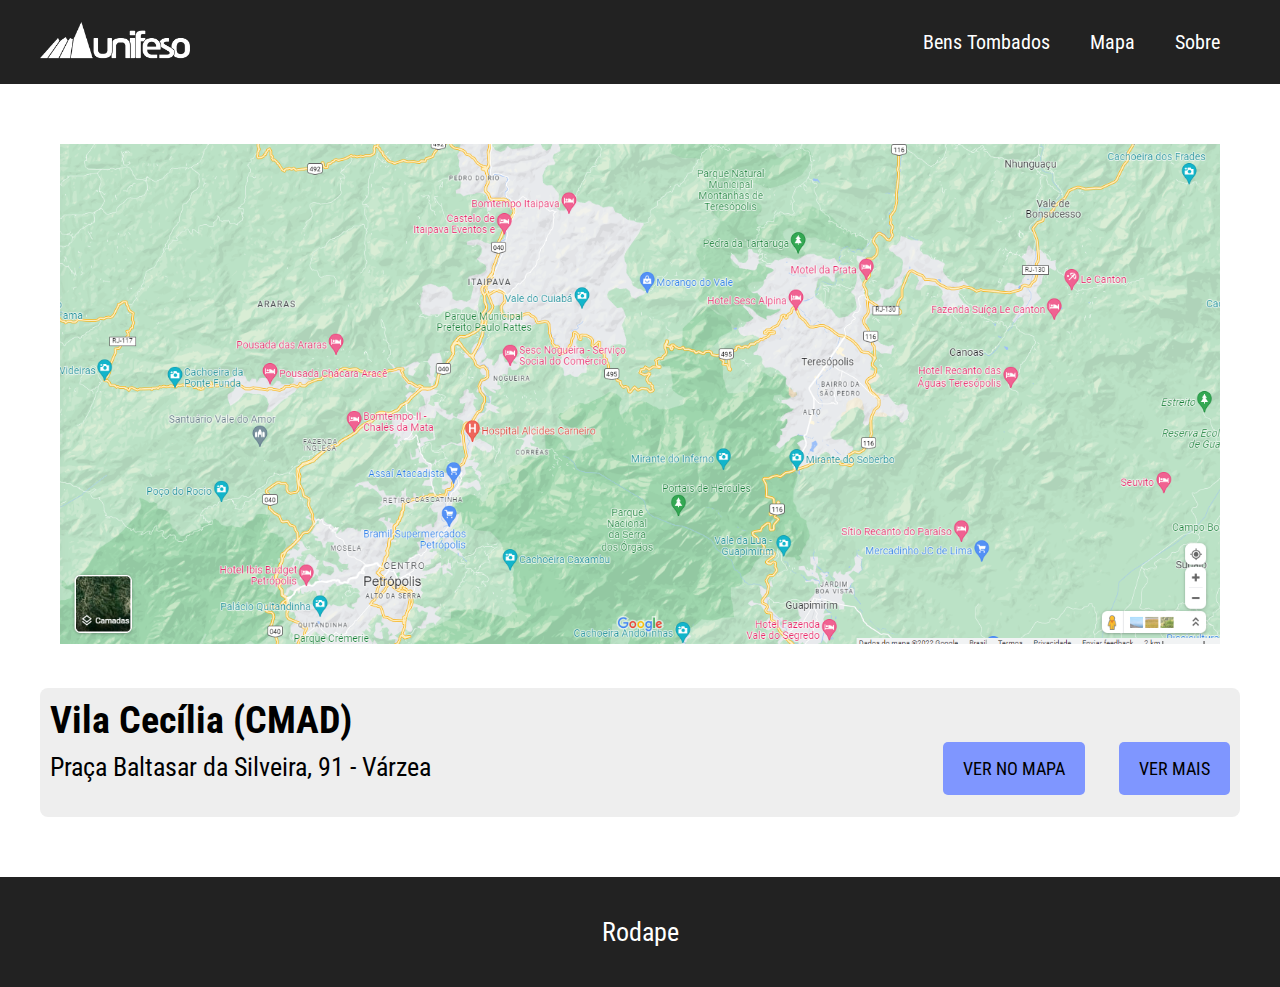
<file: mapa.html>
<!DOCTYPE html>
<html lang="pt-br">

<head>
  <meta charset="UTF-8">
  <meta http-equiv="X-UA-Compatible" content="IE=edge">
  <meta name="viewport" content="width=device-width, initial-scale=1.0">
  <link rel="stylesheet" href="css/mapa.css">
  <link rel="preconnect" href="https://fonts.googleapis.com">
  <link rel="preconnect" href="https://fonts.gstatic.com" crossorigin>
  <link href="https://fonts.googleapis.com/css2?family=Roboto+Condensed:wght@300;400;700&display=swap" rel="stylesheet">
  <title>Bens Tombados</title>
</head>

<body>
  <header class="menu-bg">
    <div class="menu">
      <div class="logo-menu">
        <a href="index.html"><img src="img/UNIFESO-BRANCO.png" alt=""></a>
      </div>
      <nav class="menu-nav">
        <ul class="menuu">
          <li><a href="bens-tomb.html">Bens Tombados</a></li>
          <li><a href="mapa.html">Mapa</a></li>
          <li><a class="abri-sub-menu" href="#">Sobre</a>
          <ul class="sub-menu d-none">
            <a href="unifeso.html">Unifeso</a>
            <a href="estatisticas.html">Projeto</a>
          </ul>
        </li>
        </ul>
        <div class="mobile">
          <span class="menu-mobile"></span>
        </div>
      </nav>
    </div>
  </header>
  <main>
    <div class="container">
      <div class="mapa">
        <img src="img/mapatere.png" alt="">
      </div>

      <div class="infos">
        <div class="infos-mapa">
          <div class="info-endereco-mapa">
            <h2>Vila Cecília (CMAD)</h2>
            <div class="info-botoes-mapa">
              <div>
                <p>Praça Baltasar da Silveira, 91 - Várzea</p>
              </div>
              <div>
                <button class="ajuste">VER NO MAPA</button>
                <button>VER MAIS</button>
              </div>
            </div>
          </div>
        </div>
      </div>

    </div>
  </main>
  <footer>
    <p>Rodape</p>
  </footer>
  <script src="js.js"></script>
</body>

</html>
</file>
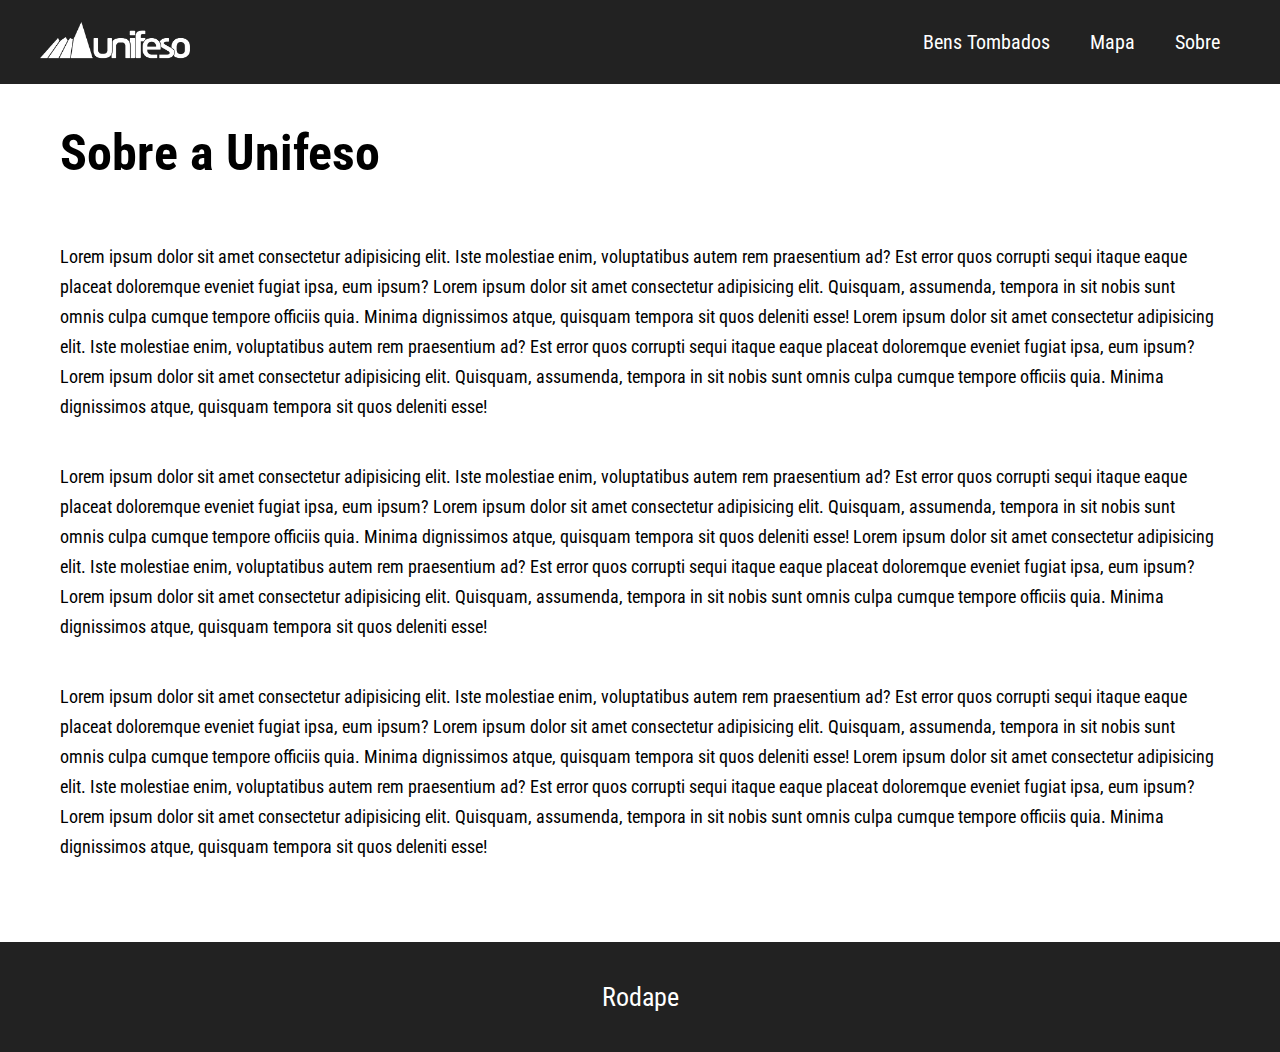
<file: unifeso.html>
<!DOCTYPE html>
<html lang="pt-br">

<head>
  <meta charset="UTF-8">
  <meta http-equiv="X-UA-Compatible" content="IE=edge">
  <meta name="viewport" content="width=device-width, initial-scale=1.0">
  <link rel="stylesheet" href="css/unifeso.css">
  <link rel="preconnect" href="https://fonts.googleapis.com">
  <link rel="preconnect" href="https://fonts.gstatic.com" crossorigin>
  <link href="https://fonts.googleapis.com/css2?family=Roboto+Condensed:wght@300;400;700&display=swap" rel="stylesheet">
  <title>Bens Tombados</title>
</head>

<body>
  <header class="menu-bg">
    <div class="menu">
      <div class="logo-menu">
        <a href="index.html"><img src="img/UNIFESO-BRANCO.png" alt=""></a>
      </div>
      <nav class="menu-nav">
        <ul class="menuu">
          <li><a href="bens-tomb.html">Bens Tombados</a></li>
          <li><a href="mapa.html">Mapa</a></li>
          <li><a class="abri-sub-menu" href="#">Sobre</a>
          <ul class="sub-menu d-none">
            <a href="unifeso.html">Unifeso</a>
            <a href="estatisticas.html">Projeto</a>
          </ul>
        </li>
        </ul>
        <div class="mobile">
          <span class="menu-mobile"></span>
        </div>
      </nav>
    </div>
  </header>
  <main>
    <div class="container">
      <div>
        <h1 class="titulo">Sobre a Unifeso</h1>
      </div>
      <div>
        <p class="texto-p">Lorem ipsum dolor sit amet consectetur adipisicing elit. Iste molestiae enim, voluptatibus autem rem praesentium ad? Est error quos corrupti sequi itaque eaque placeat doloremque eveniet fugiat ipsa, eum ipsum? Lorem ipsum dolor sit amet consectetur adipisicing elit. Quisquam, assumenda, tempora in sit nobis sunt omnis culpa cumque tempore officiis quia. Minima dignissimos atque, quisquam tempora sit quos deleniti esse!
          Lorem ipsum dolor sit amet consectetur adipisicing elit. Iste molestiae enim, voluptatibus autem rem praesentium ad? Est error quos corrupti sequi itaque eaque placeat doloremque eveniet fugiat ipsa, eum ipsum? Lorem ipsum dolor sit amet consectetur adipisicing elit. Quisquam, assumenda, tempora in sit nobis sunt omnis culpa cumque tempore officiis quia. Minima dignissimos atque, quisquam tempora sit quos deleniti esse!
        </p>
        <p class="texto-p">Lorem ipsum dolor sit amet consectetur adipisicing elit. Iste molestiae enim, voluptatibus autem rem praesentium ad? Est error quos corrupti sequi itaque eaque placeat doloremque eveniet fugiat ipsa, eum ipsum? Lorem ipsum dolor sit amet consectetur adipisicing elit. Quisquam, assumenda, tempora in sit nobis sunt omnis culpa cumque tempore officiis quia. Minima dignissimos atque, quisquam tempora sit quos deleniti esse!
          Lorem ipsum dolor sit amet consectetur adipisicing elit. Iste molestiae enim, voluptatibus autem rem praesentium ad? Est error quos corrupti sequi itaque eaque placeat doloremque eveniet fugiat ipsa, eum ipsum? Lorem ipsum dolor sit amet consectetur adipisicing elit. Quisquam, assumenda, tempora in sit nobis sunt omnis culpa cumque tempore officiis quia. Minima dignissimos atque, quisquam tempora sit quos deleniti esse!
        </p>
        <p class="texto-p">Lorem ipsum dolor sit amet consectetur adipisicing elit. Iste molestiae enim, voluptatibus autem rem praesentium ad? Est error quos corrupti sequi itaque eaque placeat doloremque eveniet fugiat ipsa, eum ipsum? Lorem ipsum dolor sit amet consectetur adipisicing elit. Quisquam, assumenda, tempora in sit nobis sunt omnis culpa cumque tempore officiis quia. Minima dignissimos atque, quisquam tempora sit quos deleniti esse!
          Lorem ipsum dolor sit amet consectetur adipisicing elit. Iste molestiae enim, voluptatibus autem rem praesentium ad? Est error quos corrupti sequi itaque eaque placeat doloremque eveniet fugiat ipsa, eum ipsum? Lorem ipsum dolor sit amet consectetur adipisicing elit. Quisquam, assumenda, tempora in sit nobis sunt omnis culpa cumque tempore officiis quia. Minima dignissimos atque, quisquam tempora sit quos deleniti esse!
        </p>
      </div>
    </div>
    </div>
  </main>
  <footer>
    <p>Rodape</p>
  </footer>
  <script src="js.js"></script>
</body>

</html>
</file>
<file: css/home.css>
/* Confi Geral */
*{
  box-sizing: border-box;
  margin: 0;
  padding: 0;
  font-family: 'Roboto Condensed', sans-serif;
}
/* Menu */
.menu-bg{
  background-color: #222;
}
.menu{
  max-width: 1200px;
  display: flex;
  justify-content: space-between;
  align-items: center;
  margin: 0 auto;
  padding: 15px 0;
}
.logo-menu img{
  width: 150px;
  height: 50px;
}
.menu-nav ul{
  display: flex;
  flex-wrap: wrap;
}
.menu-nav ul li{
 list-style: none;
}
.menu-nav ul li a{
  color: white;
  font-size: 20px;
  padding: 20px;
  text-decoration: none;
}
/* main */

.container{
  max-width: 1200px;
  margin: 0 auto;
}

.mapa{
  padding-top: 60px;
  padding-bottom: 40px;
}
.mapa img{
  width: 100%;
  height: 500px;
}
.titulo{
  font-size: 46px;
  margin-top: 40px;
}
.bold{
  font-weight: bold;
}
.btn-home{
  display: flex;
  justify-content: flex-end;

}
.btn-home button{
  padding: 10px 15px;
  font-size: 18px;
  font-weight: normal;
  border: none;
  background: #7f96ff;
  border-radius: 5px;
  cursor: pointer;
}
.flex-home-info{
  background-color: rgb(209, 209, 209);
  border-radius: 8px;
  padding: 10px;
}
.flex-home-info-black{
  background-color: #222;
  border-radius: 8px;
  padding: 10px;
  color: white;
  margin-bottom: 40px;
}
.mb-1{
  margin-bottom: 10px;
}
.ajute-m{
  margin-bottom: 40px;
}

footer{
  margin-top: 60px;
  background-color: #222;
  padding: 40px;
  display: flex;
  justify-content: center;
}
footer p {
  color: white;
  font-size: 26px;
}
.sub-menu{
  display: none !important;
  flex-direction: column;
  top: 75px;
  background: #222;
  z-index: 200;
}
.ativarMenu{
  position: absolute !important;
  display: flex !important;
}

@media(max-width:800px) {
  .info-botoes-mapa{
    flex-direction: column;
    justify-content: center;
  }
  .mobile{
    display: flex;
    font-size: 1rem;
    cursor: pointer;
    border: none;
    background: none;
    cursor: pointer;
    margin-right: 20px;
  }
  .menu-mobile{
    display: block;
    border-top: 3px solid white;
    width: 30px;
  }
  .menu-mobile::after{
    content: '';
    display: block;
    width: 30px;
    height: 3px;
    background: white;
    margin-top: 5px;
    transition: .3s;
    position: relative;
  }
  .menu-mobile::before{
    content: '';
    display: block;
    width: 30px;
    height: 3px;
    background: white;
    margin-top: 5px;
    transition: .3s;
    position: relative;
  }
  .menuu{
    position: fixed;
    background-color: #222;
    top: 80px;
    right: -100%;
    width: 100%;
    display: flex;
    flex-direction: column;
    align-items: center;
    transition: 0.6s;
    padding-bottom: 12px;
  }
  .menuu li{
    padding: 15px;
  }
  .ativar{
    position: absolute;
    right: 0;
  }
}
</file>
<file: css/bens-tomabados.css>
/* Confi Geral */
*{
  box-sizing: border-box;
  margin: 0;
  padding: 0;
  font-family: 'Roboto Condensed', sans-serif;
}
/* Menu */
.menu-bg{
  background-color: #222;
}
.menu{
  max-width: 1200px;
  display: flex;
  justify-content: space-between;
  align-items: center;
  margin: 0 auto;
  padding: 15px 0;
}
.logo-menu img{
  width: 150px;
  height: 50px;
}
.menu-nav ul{
  display: flex;
  flex-wrap: wrap;
}
.menu-nav ul li{
 list-style: none;
}
.menu-nav ul li a{
  color: white;
  font-size: 20px;
  padding: 20px;
  text-decoration: none;
}
/* main */

.container{
  max-width: 1200px;
  margin: 0 auto;
}
.conteudo-lista{
  display: grid;
  grid-template-columns: 1fr 2fr;
  padding-top: 80px;
}
.conteudo-img img{
  width: 350px;
  height: 350px;
}
.conteudo-info{
  background-color: #eee ;
  border-radius: 8px;
  padding: 20px;
}
.conteudo-info:hover{
  box-shadow: 5px 5px 5px rgb(167, 167, 167);
  transition: .5s;
}

.info-endereco h2{
  font-size: 38px;
}
.info-endereco p{
  margin-top: 10px;
  font-size:26px;
  margin-bottom: 25px;
}
.info-adicional p{
  font-size: 18px;
  margin-bottom: 16px;
}
.info-botoes{
  display: flex;
  justify-content: flex-end;
  gap: 30px;
  margin-top: 50px;
}
.info-botoes button{
  padding: 16px 20px;
  font-size: 18px;
  font-weight: normal;
  border: none;
  background: #7f96ff;
  border-radius: 5px;
  cursor: pointer;
}
.botao-nav{
  padding: 16px 20px;
  font-size: 18px;
  font-weight: normal;
  border: none;
  background: #7f96ff;
  border-radius: 5px;
  text-decoration: none;
  color: black;
  cursor: pointer;
}
.botao-nav:hover{
  background: #5674fc;
}
.info-botoes button:hover{
  background: #5674fc;

}
footer{
  margin-top: 60px;
  background-color: #222;
  padding: 40px;
  display: flex;
  justify-content: center;
}
footer p {
  color: white;
  font-size: 26px;
}
.sub-menu{
  display: none !important;
  flex-direction: column;
  top: 75px;
  background: #222;
  z-index: 200;
}
.ativarMenu{
  position: absolute !important;
  display: flex !important;
}

@media(max-width:800px){
  .mobile{
    display: flex;
    font-size: 1rem;
    cursor: pointer;
    border: none;
    background: none;
    cursor: pointer;
    margin-right: 20px;
  }
  .menu-mobile{
    display: block;
    border-top: 3px solid white;
    width: 30px;
  }
  .menu-mobile::after{
    content: '';
    display: block;
    width: 30px;
    height: 3px;
    background: white;
    margin-top: 5px;
    transition: .3s;
    position: relative;
  }
  .menu-mobile::before{
    content: '';
    display: block;
    width: 30px;
    height: 3px;
    background: white;
    margin-top: 5px;
    transition: .3s;
    position: relative;
  }
  .menuu{
    position: fixed;
    background-color: #222;
    top: 80px;
    right: -100%;
    width: 100%;
    display: flex;
    flex-direction: column;
    align-items: center;
    transition: 0.6s;
    padding-bottom: 12px;
  }
  .menuu li{
    padding: 15px;
  }
  .conteudo-lista{
    grid-template-columns: 1fr;
  }
  .conteudo-img {
    display: flex;
    justify-content: center;
  }
  .info-botoes{
    justify-content: center;
  }
  .ativar{
    position: absolute;
    right: 0;
  }
}
</file>
<file: css/equipe.css>
*{
  box-sizing: border-box;
  margin: 0;
  padding: 0;
  font-family: 'Roboto Condensed', sans-serif;
}
/* Menu */
.menu-bg{
  background-color: #222;
}
.menu{
  max-width: 1200px;
  display: flex;
  justify-content: space-between;
  align-items: center;
  margin: 0 auto;
  padding: 15px 0;
}
.logo-menu img{
  width: 150px;
  height: 50px;
}
.menu-nav ul{
  display: flex;
  flex-wrap: wrap;
}
.menu-nav ul li{
 list-style: none;
}
.menu-nav ul li a{
  color: white;
  font-size: 20px;
  padding: 20px;
  text-decoration: none;
}

.container{
  max-width: 1200px;
  margin: 0 auto;
}
.secao-equipe{
  display: flex;
  justify-content: center;
  gap: 70px;
  padding-top: 80px;
}
.div-equipe{
  display: flex;
}

.foto-equipe img{
  width: 150px;
  height: 150px;
  border-radius: 50%;
}

.info-equipe{
  display: flex;
  justify-content: center;
  flex-direction: column;
  margin-left: 25px;
}
footer{
  margin-top: 60px;
  background-color: #222;
  padding: 40px;
  display: flex;
  justify-content: center;
}
footer p {
  color: white;
  font-size: 26px;
}
.sub-menu{
  display: none !important;
  flex-direction: column;
  top: 75px;
  background: #222;
  z-index: 200;
}
.ativarMenu{
  position: absolute !important;
  display: flex !important;
}
@media(max-width:800px){
  .secao-equipe{
    flex-direction: column;
  }
  .mobile{
    display: flex;
    font-size: 1rem;
    cursor: pointer;
    border: none;
    background: none;
    cursor: pointer;
    margin-right: 20px;
  }
  .menu-mobile{
    display: block;
    border-top: 3px solid white;
    width: 30px;
  }
  .menu-mobile::after{
    content: '';
    display: block;
    width: 30px;
    height: 3px;
    background: white;
    margin-top: 5px;
    transition: .3s;
    position: relative;
  }
  .menu-mobile::before{
    content: '';
    display: block;
    width: 30px;
    height: 3px;
    background: white;
    margin-top: 5px;
    transition: .3s;
    position: relative;
  }
  .menuu{
    position: fixed;
    background-color: #222;
    top: 80px;
    right: -100%;
    width: 100%;
    display: flex;
    flex-direction: column;
    align-items: center;
    transition: 0.6s;
    padding-bottom: 12px;
  }
  .menuu li{
    padding: 15px;
  }
  .ativar{
    position: absolute;
    right: 0;
  }
}
</file>
<file: css/unifeso.css>
*{
  box-sizing: border-box;
  margin: 0;
  padding: 0;
  font-family: 'Roboto Condensed', sans-serif;
}
/* Menu */
.menu-bg{
  background-color: #222;
}
.menu{
  max-width: 1200px;
  display: flex;
  justify-content: space-between;
  align-items: center;
  margin: 0 auto;
  padding: 15px 0;
}
.logo-menu img{
  width: 150px;
  height: 50px;
}
.menu-nav ul{
  display: flex;
  flex-wrap: wrap;
}
.menu-nav ul li{
 list-style: none;
}
.menu-nav ul li a{
  color: white;
  font-size: 20px;
  padding: 20px;
  text-decoration: none;
}
/* main */

.container{
  max-width: 1200px;
  margin: 0 auto;
}
.titulo{
  font-size: 50px;
  margin: 20px 0;
  padding: 20px;
}
.texto-p{
  font-size: 18px;
  line-height: 30px;
  padding: 20px;

}

footer{
  margin-top: 60px;
  background-color: #222;
  padding: 40px;
  display: flex;
  justify-content: center;
}
footer p {
  color: white;
  font-size: 26px;
}
.sub-menu{
  display: none !important;
  flex-direction: column;
  top: 75px;
  background: #222;
  z-index: 200;
}
.ativarMenu{
  position: absolute !important;
  display: flex !important;
}

@media(max-width:800px){
  .mobile{
    display: flex;
    font-size: 1rem;
    cursor: pointer;
    border: none;
    background: none;
    cursor: pointer;
    margin-right: 20px;
  }
  .menu-mobile{
    display: block;
    border-top: 3px solid white;
    width: 30px;
  }
  .menu-mobile::after{
    content: '';
    display: block;
    width: 30px;
    height: 3px;
    background: white;
    margin-top: 5px;
    transition: .3s;
    position: relative;
  }
  .menu-mobile::before{
    content: '';
    display: block;
    width: 30px;
    height: 3px;
    background: white;
    margin-top: 5px;
    transition: .3s;
    position: relative;
  }
  .menuu{
    position: fixed;
    background-color: #222;
    top: 80px;
    right: -100%;
    width: 100%;
    display: flex;
    flex-direction: column;
    align-items: center;
    transition: 0.6s;
    padding-bottom: 12px;
  }
  .menuu li{
    padding: 15px;
  }
  .conteudo-lista{
    grid-template-columns: 1fr;
  }
  .conteudo-img {
    display: flex;
    justify-content: center;
  }
  .info-botoes{
    justify-content: center;
  }
  .ativar{
    position: absolute;
    right: 0;
  }
}
</file>
<file: css/galeria.css>
* {
  box-sizing: border-box;
  margin: 0;
  padding: 0;
  font-family: "Roboto Condensed", sans-serif;
}
/* Menu */
.menu-bg {
  background-color: #222;
}
.menu {
  max-width: 1200px;
  display: flex;
  justify-content: space-between;
  align-items: center;
  margin: 0 auto;
  padding: 15px 0;
}
.logo-menu img {
  width: 150px;
  height: 50px;
}
.menu-nav ul {
  display: flex;
  flex-wrap: wrap;
}
.menu-nav ul li {
  list-style: none;
}
.menu-nav ul li a {
  color: white;
  font-size: 20px;
  padding: 20px;
  text-decoration: none;
}
/* main */

.container {
  max-width: 1200px;
  margin: 0 auto;
}

.mapa {
  padding-top: 60px;
  padding-bottom: 40px;
  padding-right: 20px;
  padding-left: 20px;
}
.mapa img {
  width: 100%;
  height: 500px;
}
.foto {
  width: 200px;
  height: 200px;
}
.galeria {
  display: flex;
  gap: 20px;
  padding: 0 20px;
  overflow-x: auto;
}
.conteudo-lista{
  display: grid;
  padding: 0 20px;
  grid-template-columns: 1fr;
  padding-top: 80px;
}

.conteudo-info{
  background-color: #eee ;
  border-radius: 8px;
  padding: 20px;
}
.conteudo-info:hover{
  box-shadow: 5px 5px 5px rgb(167, 167, 167);
  transition: .5s;
}

.info-endereco h2{
  font-size: 38px;
}
.info-endereco p{
  margin-top: 10px;
  font-size:26px;
  margin-bottom: 25px;
}
.info-adicional p{
  font-size: 18px;
  margin-bottom: 16px;
}
.info-botoes{
  display: flex;
  justify-content: flex-end;
  gap: 30px;
  margin-top: 50px;
}
.info-botoes button{
  padding: 16px 20px;
  font-size: 18px;
  font-weight: normal;
  border: none;
  background: #7f96ff;
  border-radius: 5px;
  cursor: pointer;
}
.info-botoes button:hover{
  background: #5674fc;

}

footer {
  margin-top: 60px;
  background-color: #222;
  padding: 40px;
  display: flex;
  justify-content: center;
}
footer p {
  color: white;
  font-size: 26px;
}

.sub-menu{
  display: none !important;
  flex-direction: column;
  top: 75px;
  background: #222;
  z-index: 200;
}
.ativarMenu{
  position: absolute !important;
  display: flex !important;
}
@media(max-width:800px){
  .mobile{
    display: flex;
    font-size: 1rem;
    cursor: pointer;
    border: none;
    background: none;
    cursor: pointer;
    margin-right: 20px;
  }
  .menu-mobile{
    display: block;
    border-top: 3px solid white;
    width: 30px;
  }
  .menu-mobile::after{
    content: '';
    display: block;
    width: 30px;
    height: 3px;
    background: white;
    margin-top: 5px;
    transition: .3s;
    position: relative;
  }
  .menu-mobile::before{
    content: '';
    display: block;
    width: 30px;
    height: 3px;
    background: white;
    margin-top: 5px;
    transition: .3s;
    position: relative;
  }
  .menuu{
    position: fixed;
    background-color: #222;
    top: 80px;
    right: -100%;
    width: 100%;
    display: flex;
    flex-direction: column;
    align-items: center;
    transition: 0.6s;
    padding-bottom: 12px;
  }
  .menuu li{
    padding: 15px;
  }
  .ativar{
    position: absolute;
    right: 0;
  }
}
</file>
<file: css/mapa.css>
/* Confi Geral */
*{
  box-sizing: border-box;
  margin: 0;
  padding: 0;
  font-family: 'Roboto Condensed', sans-serif;
}
/* Menu */
.menu-bg{
  background-color: #222;
}
.menu{
  max-width: 1200px;
  display: flex;
  justify-content: space-between;
  align-items: center;
  margin: 0 auto;
  padding: 15px 0;
}
.logo-menu img{
  width: 150px;
  height: 50px;
}
.menu-nav ul{
  display: flex;
  flex-wrap: wrap;
}
.menu-nav ul li{
 list-style: none;
}
.menu-nav ul li a{
  color: white;
  font-size: 20px;
  padding: 20px;
  text-decoration: none;
}
/* main */

.container{
  max-width: 1200px;
  margin: 0 auto;
}

.infos-mapa{
  background-color: #eee ;
  border-radius: 8px;
  padding: 10px;
}
.infos-mapa h2{
  font-size: 38px;
}
.infos-mapa p{
  margin-top: 10px;
  font-size:26px;
  margin-bottom: 25px;
}
.info-botoes-mapa{
  display: flex;
  justify-content: space-between;
 
}
.info-botoes-mapa button{
  padding: 16px 20px;
  font-size: 18px;
  font-weight: normal;
  border: none;
  background: #7f96ff;
  border-radius: 5px;
  cursor: pointer;
  
}
.info-botoes-mapa button:hover{
  background: #5674fc;

}
.mapa{
  padding-top: 60px;
  padding-bottom: 40px;
  padding-right: 20px;
  padding-left: 20px;
}
.mapa img{
  width: 100%;
  height: 500px;
}
.ajuste{
  margin-right: 30px;
}
footer{
  margin-top: 60px;
  background-color: #222;
  padding: 40px;
  display: flex;
  justify-content: center;
}
footer p {
  color: white;
  font-size: 26px;
}
.sub-menu{
  display: none !important;
  flex-direction: column;
  top: 75px;
  background: #222;
  z-index: 200;
}
.ativarMenu{
  position: absolute !important;
  display: flex !important;
}

@media(max-width:800px) {
  .info-botoes-mapa{
    flex-direction: column;
    justify-content: center;
  }
  .mobile{
    display: flex;
    font-size: 1rem;
    cursor: pointer;
    border: none;
    background: none;
    cursor: pointer;
    margin-right: 20px;
  }
  .menu-mobile{
    display: block;
    border-top: 3px solid white;
    width: 30px;
  }
  .menu-mobile::after{
    content: '';
    display: block;
    width: 30px;
    height: 3px;
    background: white;
    margin-top: 5px;
    transition: .3s;
    position: relative;
  }
  .menu-mobile::before{
    content: '';
    display: block;
    width: 30px;
    height: 3px;
    background: white;
    margin-top: 5px;
    transition: .3s;
    position: relative;
  }
  .menuu{
    position: fixed;
    background-color: #222;
    top: 80px;
    right: -100%;
    width: 100%;
    display: flex;
    flex-direction: column;
    align-items: center;
    transition: 0.6s;
    padding-bottom: 12px;
  }
  .menuu li{
    padding: 15px;
  }
  .ativar{
    position: absolute;
    right: 0;
  }
}
</file>
